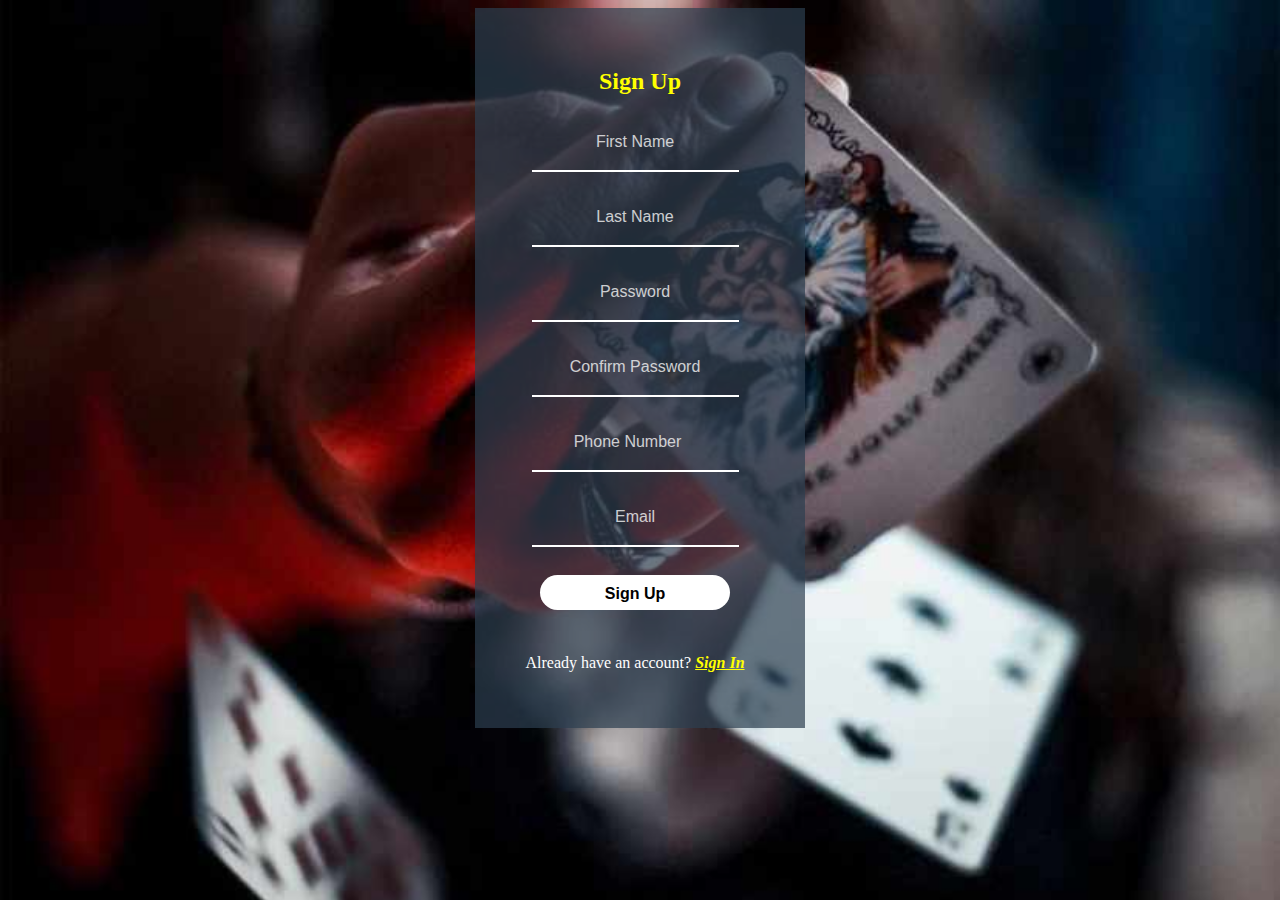
<file: index.html>
<!DOCTYPE html>
<html>
<head>
     <title>My Project</title>
    <link rel="stylesheet" href="project.css">
</head>
<body>
    <div class="signUpBox">
<h2>
    Sign Up
</h2>
<form>
    <input type="text" placeholder="First Name" required>
<br> <br>
    <input type="text" placeholder="Last Name" required>
<br><br>
<input type="password" placeholder="Password" required>
<br><br>
<input type="password" placeholder="Confirm Password" required>
<br><br>
<input type="number" placeholder="Phone Number">
<br><br>
<input type="email" placeholder="Email">
<br><br>
<input type="button" class="sign" value="Sign Up">
<br><br>

<div class="signIn">
    <p>Already have an account? <a href=#>Sign In</a></p>
</div>
</form>
    </div>
</body>
</html>
</file>
<file: project.css>
body{
    background-image: url("joke.jpg");
    
    background-size:cover;
    
    background-repeat:no-repeat;

    text-align: center;

border:none
}

p{color:white;}

h2{color:yellow;}

.sign{color: black;

background-color:white;

transition: 0.15; 

font-weight: bolder;


border-radius: 20px;

margin: 10px;

padding: 10px;

width: 190px;

border:none ;
}

.sign:hover{cursor: pointer;

color:whitesmoke;

background-color: black;
}

.sign:active{opacity: 0.9;}

a{color: yellow;

font-style: italic;

font-weight: bolder;}

a:hover{color:blue;

    cursor: pointer;

}
.signUpBox{
    background: rgba(44,62,80,0.7);
    padding:40px;
    width:250px;
    margin-top: 90px;
    margin-left: 180px;
    margin: 0 auto;
}


form{
width:240px;
text-align: center;
margin-top: -10;
}

input{

    text-align: center;
    background: transparent;
border:none;
border-bottom: 2px solid white;
font-size: 16px;
font-weight: 200px;
padding:10px 0;
transition:border 0.5s;
outline:none;
height:35px;
color: white;
}
::placeholder{
    color:whitesmoke;
    opacity: 0.8;
}
</file>
